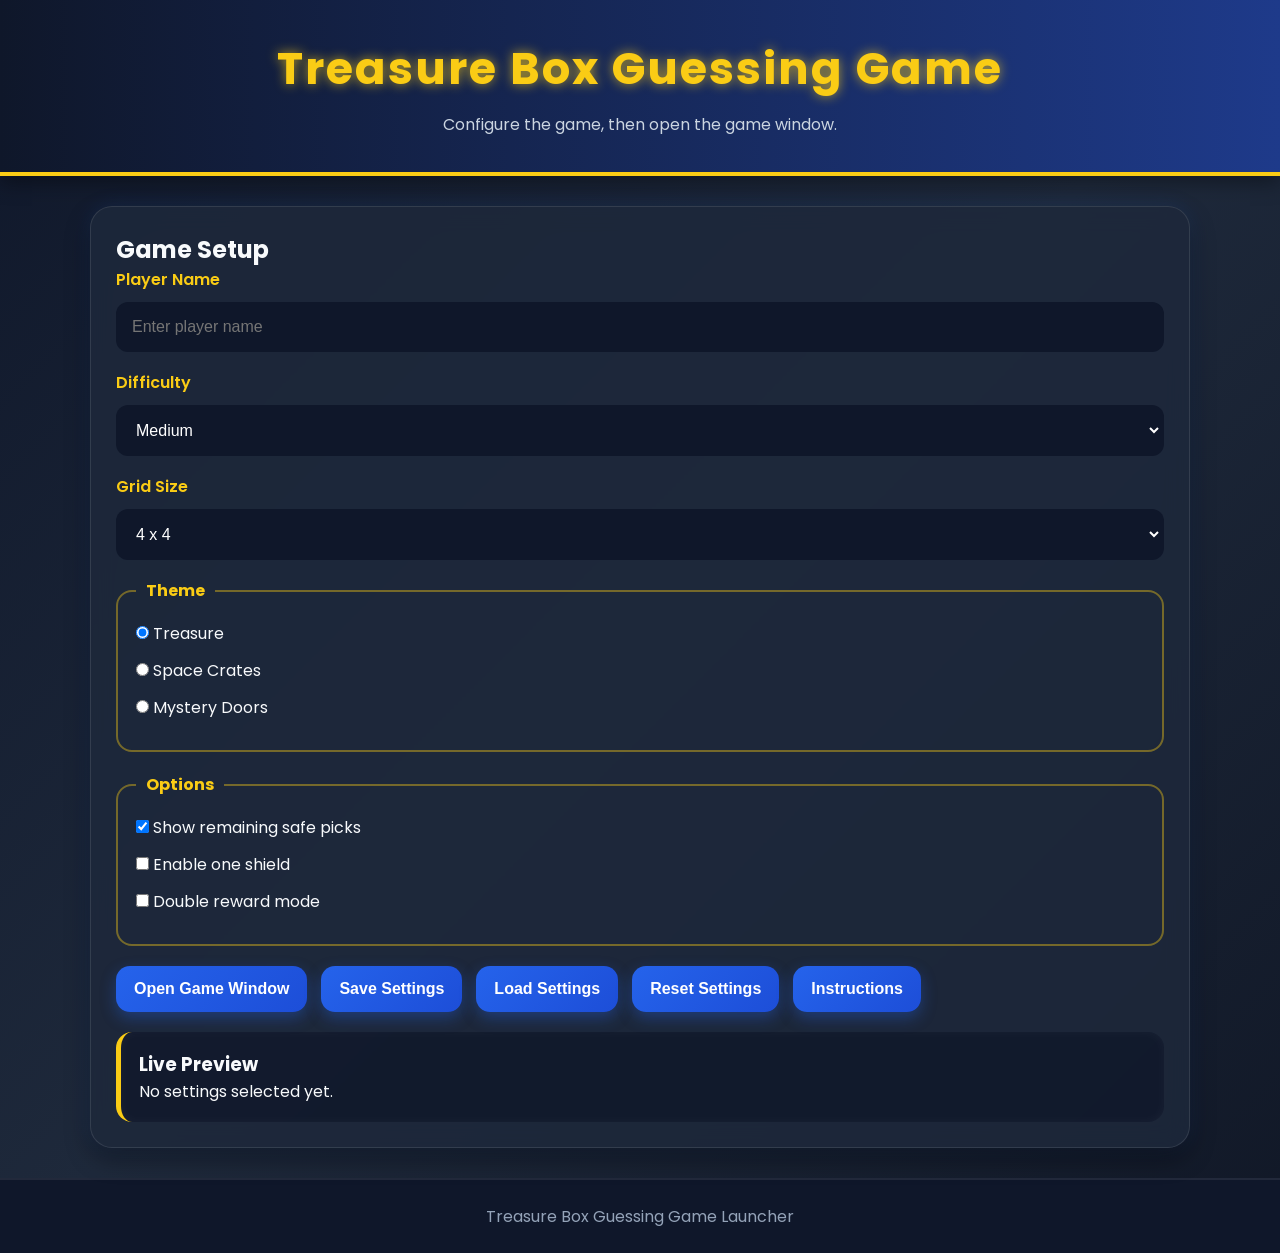
<file: index.html>
<!doctype html>
<html lang="en">
  <head>
    <meta charset="UTF-8" />
    <meta name="viewport" content="width=device-width, initial-scale=1.0" />
    <title>Treasure Box Guessing Game Launcher</title>
    <link rel="stylesheet" href="Style/styles.css" />
  </head>
  <body>
    <header class="page-header">
      <h1>Treasure Box Guessing Game</h1>
      <p>Configure the game, then open the game window.</p>
    </header>

    <main class="container">
      <section class="card">
        <h2>Game Setup</h2>

        <form id="setupForm">
          <div class="form-row">
            <label for="playerName">Player Name</label>
            <input
              type="text"
              id="playerName"
              name="playerName"
              maxlength="20"
              placeholder="Enter player name"
            />
          </div>

          <div class="form-row">
            <label for="difficulty">Difficulty</label>
            <select id="difficulty" name="difficulty">
              <option value="easy">Easy</option>
              <option value="medium" selected>Medium</option>
              <option value="hard">Hard</option>
            </select>
          </div>

          <div class="form-row">
            <label for="gridSize">Grid Size</label>
            <select id="gridSize" name="gridSize">
              <option value="3">3 x 3</option>
              <option value="4" selected>4 x 4</option>
              <option value="5">5 x 5</option>
            </select>
          </div>

          <fieldset>
            <legend>Theme</legend>

            <label class="option-line">
              <input type="radio" name="theme" value="treasure" checked />
              Treasure
            </label>

            <label class="option-line">
              <input type="radio" name="theme" value="space" />
              Space Crates
            </label>

            <label class="option-line">
              <input type="radio" name="theme" value="mystery" />
              Mystery Doors
            </label>
          </fieldset>

          <fieldset>
            <legend>Options</legend>

            <label class="option-line">
              <input type="checkbox" id="showHintCount" checked />
              Show remaining safe picks
            </label>

            <label class="option-line">
              <input type="checkbox" id="enableShield" />
              Enable one shield
            </label>

            <label class="option-line">
              <input type="checkbox" id="doubleReward" />
              Double reward mode
            </label>
          </fieldset>

          <div class="button-row">
            <button type="button" id="openGameBtn">Open Game Window</button>
            <button type="button" id="saveSettingsBtn">Save Settings</button>
            <button type="button" id="loadSettingsBtn">Load Settings</button>
            <button type="button" id="resetSettingsBtn">Reset Settings</button>
            <button type="button" id="instructionsBtn">Instructions</button>
          </div>
        </form>

        <div class="preview-box">
          <h3>Live Preview</h3>
          <p id="previewText">No settings selected yet.</p>
        </div>
      </section>
    </main>

    <footer class="page-footer">
      <p>Treasure Box Guessing Game Launcher</p>
    </footer>
     <script src="script.js"></script>
  </body>
</html>
</file>
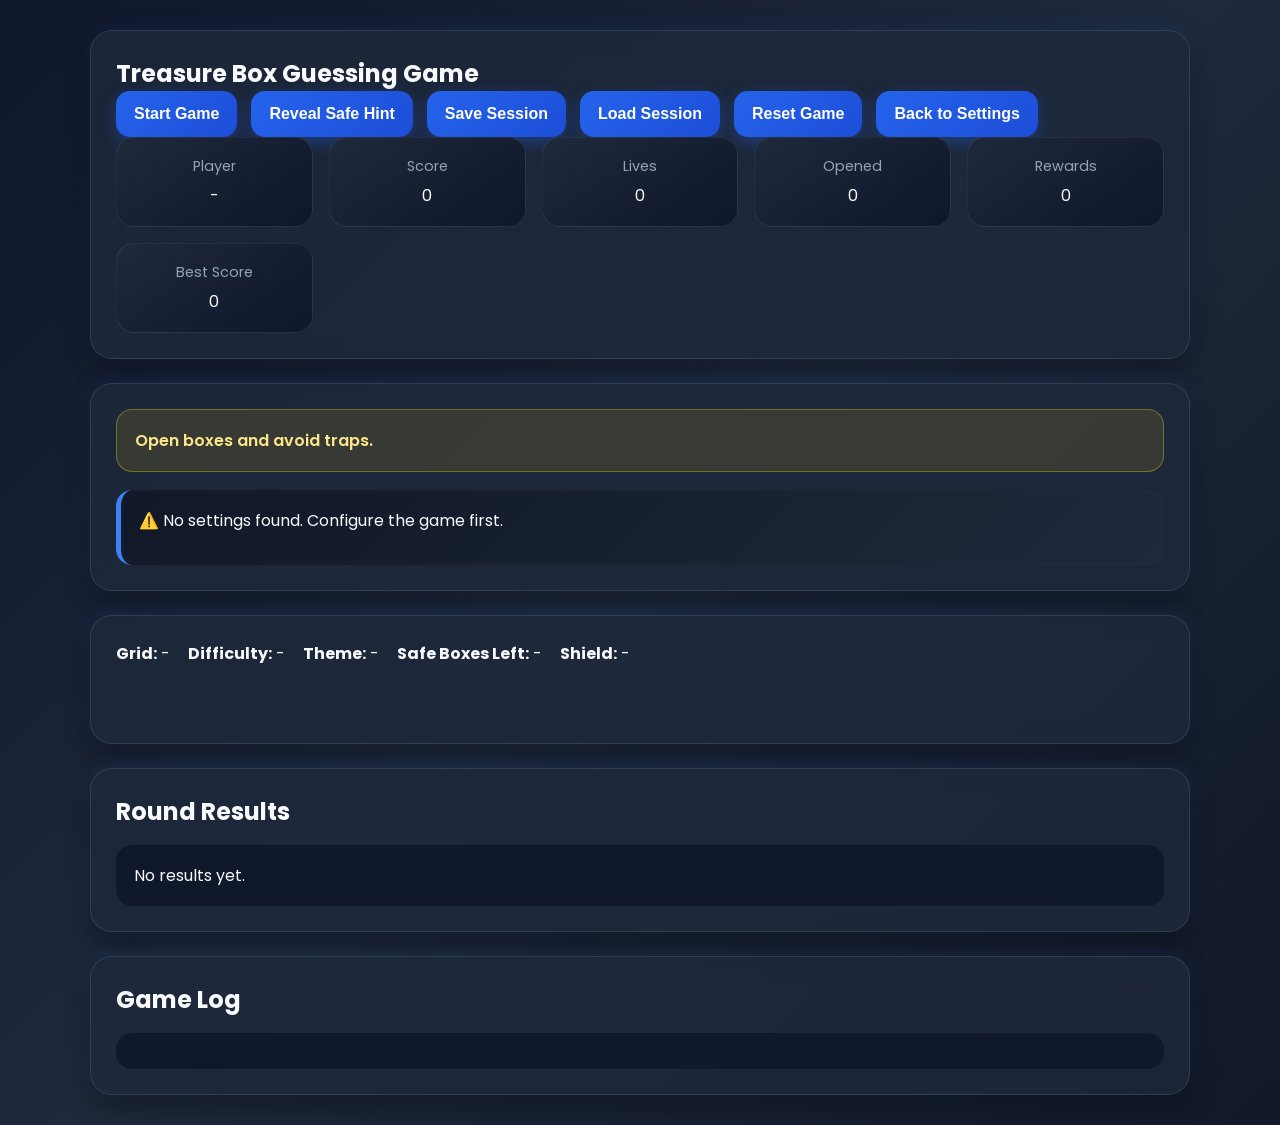
<file: game.html>
<!doctype html>
<html lang="en">
  <head>
    <meta charset="UTF-8" />
    <meta name="viewport" content="width=device-width, initial-scale=1.0" />
    <title>Treasure Box Guessing Game</title>
    <link rel="stylesheet" href="Style/styles.css" />
  </head>
  <body>
    <main class="game-window-wrap">
      <section class="card">
        <h1>Treasure Box Guessing Game</h1>

        <div class="button-row">
          <button id="startBtn" type="button">Start Game</button>
          <button id="hintBtn" type="button">Reveal Safe Hint</button>
          <button id="saveBtn" type="button">Save Session</button>
          <button id="loadBtn" type="button">Load Session</button>
          <button id="resetBtn" type="button">Reset Game</button>
          <button id="backBtn" type="button">Back to Settings</button>
        </div>

        <div class="stats-grid game-stats-grid">
          <div class="stat-box">
            <span class="label">Player</span>
            <span id="displayPlayer">-</span>
          </div>
          <div class="stat-box">
            <span class="label">Score</span>
            <span id="displayScore">0</span>
          </div>
          <div class="stat-box">
            <span class="label">Lives</span>
            <span id="displayLives">0</span>
          </div>
          <div class="stat-box">
            <span class="label">Opened</span>
            <span id="displayOpened">0</span>
          </div>
          <div class="stat-box">
            <span class="label">Rewards</span>
            <span id="displayRewards">0</span>
          </div>
          <div class="stat-box">
            <span class="label">Best Score</span>
            <span id="displayBestScore">0</span>
          </div>
        </div>
      </section>

      <section class="card">
        <div id="ruleArea" class="rule-area">Open boxes and avoid traps.</div>
        <div id="messageArea" class="message-area">
          Click Start Game when ready.
        </div>
      </section>

      <section class="card">
        <div id="boardInfo" class="board-info">
          <span
            ><strong>Grid:</strong> <span id="displayGridSize">-</span></span
          >
          <span
            ><strong>Difficulty:</strong>
            <span id="displayDifficulty">-</span></span
          >
          <span><strong>Theme:</strong> <span id="displayTheme">-</span></span>
          <span
            ><strong>Safe Boxes Left:</strong>
            <span id="displaySafeLeft">-</span></span
          >
          <span
            ><strong>Shield:</strong> <span id="displayShield">-</span></span
          >
        </div>

        <div id="boxGrid" class="box-grid"></div>
      </section>

      <section class="card">
        <h2>Round Results</h2>
        <div id="resultsArea" class="results-area">No results yet.</div>
      </section>

      <section class="card">
        <h2>Game Log</h2>
        <div id="logArea" class="log-area"></div>
      </section>
    </main>
     <script src="script.js"></script>
  </body>
</html>
</file>
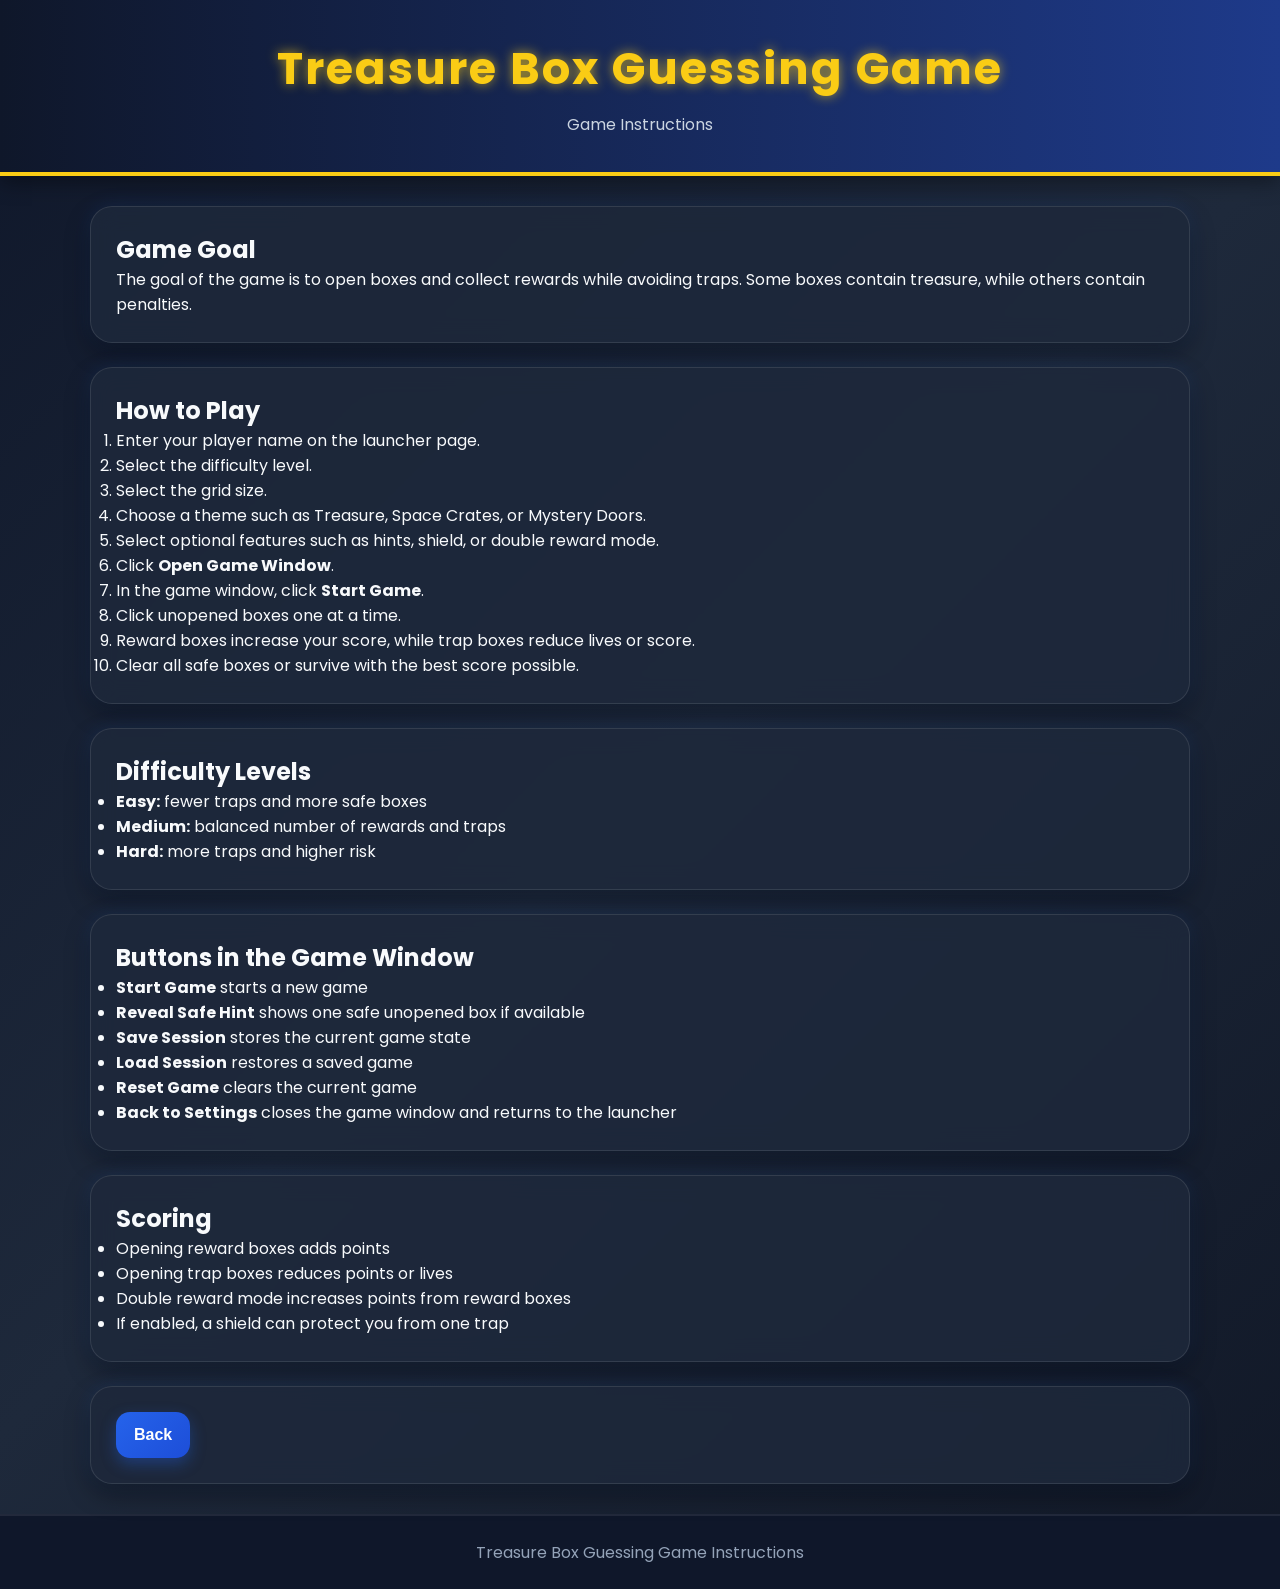
<file: instructions.html>
<!doctype html>
<html lang="en">
  <head>
    <meta charset="UTF-8" />
    <meta name="viewport" content="width=device-width, initial-scale=1.0" />
    <title>Treasure Box Guessing Game Instructions</title>
    <link rel="stylesheet" href="Style/styles.css" />
  </head>
  <body>
    <header class="page-header">
      <h1>Treasure Box Guessing Game</h1>
      <p>Game Instructions</p>
    </header>

    <main class="container">
      <section class="card">
        <h2>Game Goal</h2>
        <p>
          The goal of the game is to open boxes and collect rewards while
          avoiding traps. Some boxes contain treasure, while others contain
          penalties.
        </p>
      </section>

      <section class="card">
        <h2>How to Play</h2>
        <ol>
          <li>Enter your player name on the launcher page.</li>
          <li>Select the difficulty level.</li>
          <li>Select the grid size.</li>
          <li>
            Choose a theme such as Treasure, Space Crates, or Mystery Doors.
          </li>
          <li>
            Select optional features such as hints, shield, or double reward
            mode.
          </li>
          <li>Click <strong>Open Game Window</strong>.</li>
          <li>In the game window, click <strong>Start Game</strong>.</li>
          <li>Click unopened boxes one at a time.</li>
          <li>
            Reward boxes increase your score, while trap boxes reduce lives or
            score.
          </li>
          <li>Clear all safe boxes or survive with the best score possible.</li>
        </ol>
      </section>

      <section class="card">
        <h2>Difficulty Levels</h2>
        <ul>
          <li><strong>Easy:</strong> fewer traps and more safe boxes</li>
          <li><strong>Medium:</strong> balanced number of rewards and traps</li>
          <li><strong>Hard:</strong> more traps and higher risk</li>
        </ul>
      </section>

      <section class="card">
        <h2>Buttons in the Game Window</h2>
        <ul>
          <li><strong>Start Game</strong> starts a new game</li>
          <li>
            <strong>Reveal Safe Hint</strong> shows one safe unopened box if
            available
          </li>
          <li><strong>Save Session</strong> stores the current game state</li>
          <li><strong>Load Session</strong> restores a saved game</li>
          <li><strong>Reset Game</strong> clears the current game</li>
          <li>
            <strong>Back to Settings</strong> closes the game window and returns
            to the launcher
          </li>
        </ul>
      </section>

      <section class="card">
        <h2>Scoring</h2>
        <ul>
          <li>Opening reward boxes adds points</li>
          <li>Opening trap boxes reduces points or lives</li>
          <li>Double reward mode increases points from reward boxes</li>
          <li>If enabled, a shield can protect you from one trap</li>
        </ul>
      </section>

      <section class="card">
        <div class="button-row">
          <button type="button" onclick="window.location.href = 'index.html'">
            Back
          </button>
        </div>
      </section>
    </main>

    <footer class="page-footer">
      <p>Treasure Box Guessing Game Instructions</p>
    </footer>
  </body>
</html>
</file>
<file: Style/styles.css>
/* =========================================================
   ENHANCED TREASURE GAME STYLING
   Modern Gaming UI Version
   ========================================================= */

/* =========================================================
   GOOGLE FONT IMPORT
   ========================================================= */
@import url('https://fonts.googleapis.com/css2?family=Poppins:wght@300;400;500;600;700&display=swap');


/* =========================================================
   GLOBAL RESET
   ========================================================= */
* {
    box-sizing: border-box;
    margin: 0;
    padding: 0;
}


/* =========================================================
   BODY STYLING
   ========================================================= */
body {
    font-family: 'Poppins', sans-serif;

    /* Animated gradient background */
    background: linear-gradient(
        135deg,
        #0f172a,
        #1e293b,
        #111827
    );

    min-height: 100vh;

    color: #f8fafc;

    overflow-x: hidden;
}


/* =========================================================
   HEADER
   ========================================================= */
.page-header {

    background: linear-gradient(
        90deg,
        #0f172a,
        #1e3a8a
    );

    text-align: center;

    padding: 35px 20px;

    border-bottom: 4px solid #facc15;

    box-shadow: 0 6px 20px rgba(0,0,0,0.4);
}

.page-header h1 {

    font-size: 2.8rem;

    margin-bottom: 10px;

    color: #facc15;

    letter-spacing: 2px;

    text-shadow: 0 0 12px rgba(250, 204, 21, 0.7);
}

.page-header p {

    font-size: 1rem;

    color: #cbd5e1;
}


/* =========================================================
   CONTAINERS
   ========================================================= */
.container,
.game-window-wrap {

    width: min(1100px, 95%);

    margin: 30px auto;
}


/* =========================================================
   CARD DESIGN
   ========================================================= */
.card {

    background: rgba(30, 41, 59, 0.85);

    backdrop-filter: blur(12px);

    border: 1px solid rgba(255,255,255,0.1);

    border-radius: 22px;

    padding: 25px;

    margin-bottom: 24px;

    box-shadow:
        0 10px 25px rgba(0,0,0,0.4),
        0 0 20px rgba(59,130,246,0.15);

    transition: 0.3s ease;
}

.card:hover {

    transform: translateY(-4px);

    box-shadow:
        0 14px 28px rgba(0,0,0,0.5),
        0 0 25px rgba(250,204,21,0.2);
}


/* =========================================================
   FORM STYLING
   ========================================================= */
.form-row {

    display: grid;

    gap: 10px;

    margin-bottom: 18px;
}

.form-row label {

    font-weight: 600;

    color: #facc15;
}

.form-row input,
.form-row select {

    padding: 14px;

    border-radius: 12px;

    border: 2px solid transparent;

    background: #0f172a;

    color: white;

    font-size: 1rem;

    transition: 0.3s ease;
}

.form-row input:focus,
.form-row select:focus {

    outline: none;

    border-color: #3b82f6;

    box-shadow: 0 0 12px rgba(59,130,246,0.5);
}


/* =========================================================
   FIELDSET
   ========================================================= */
fieldset {

    border: 2px solid rgba(250,204,21,0.4);

    border-radius: 16px;

    padding: 18px;

    margin-bottom: 20px;
}

legend {

    color: #facc15;

    font-weight: 700;

    padding: 0 10px;
}

.option-line {

    display: block;

    margin-bottom: 12px;

    cursor: pointer;
}


/* =========================================================
   BUTTONS
   ========================================================= */
.button-row {

    display: flex;

    flex-wrap: wrap;

    gap: 14px;
}

button {

    padding: 14px 18px;

    border: none;

    border-radius: 14px;

    font-size: 1rem;

    font-weight: 600;

    cursor: pointer;

    color: white;

    background: linear-gradient(
        135deg,
        #2563eb,
        #1d4ed8
    );

    transition: all 0.25s ease;

    box-shadow: 0 6px 15px rgba(37,99,235,0.35);
}

button:hover {

    transform: translateY(-2px) scale(1.03);

    background: linear-gradient(
        135deg,
        #3b82f6,
        #2563eb
    );

    box-shadow: 0 10px 20px rgba(59,130,246,0.5);
}

button:active {

    transform: scale(0.96);
}

button:disabled {

    background: #475569;

    cursor: not-allowed;

    opacity: 0.7;
}


/* =========================================================
   PREVIEW BOX
   ========================================================= */
.preview-box {

    margin-top: 20px;

    background: rgba(15,23,42,0.8);

    border-left: 5px solid #facc15;

    border-radius: 16px;

    padding: 18px;

    color: #f8fafc;

    box-shadow: inset 0 0 12px rgba(255,255,255,0.04);
}


/* =========================================================
   STATS GRID
   ========================================================= */
.stats-grid {

    display: grid;

    gap: 16px;
}

.game-stats-grid {

    grid-template-columns: repeat(auto-fit, minmax(180px, 1fr));
}

.stat-box {

    background: linear-gradient(
        145deg,
        #1e293b,
        #0f172a
    );

    border: 1px solid rgba(255,255,255,0.08);

    border-radius: 18px;

    padding: 18px;

    text-align: center;

    transition: 0.3s ease;
}

.stat-box:hover {

    transform: scale(1.04);

    border-color: rgba(250,204,21,0.4);
}

.label {

    display: block;

    margin-bottom: 6px;

    color: #94a3b8;

    font-size: 0.9rem;
}


/* =========================================================
   GAME INFO AREAS
   ========================================================= */
.rule-area {

    min-height: 60px;

    background: rgba(250,204,21,0.12);

    border: 1px solid rgba(250,204,21,0.35);

    border-radius: 16px;

    padding: 18px;

    color: #fde68a;

    font-weight: 600;

    margin-bottom: 18px;
}

.message-area {

    min-height: 75px;

    background: linear-gradient(
        135deg,
        #111827,
        #1e293b
    );

    color: #f8fafc;

    border-left: 5px solid #3b82f6;

    border-radius: 16px;

    padding: 18px;

    font-size: 1rem;

    margin-top: 18px;

    box-shadow: inset 0 0 10px rgba(255,255,255,0.03);
}

.results-area,
.log-area {

    background: rgba(15,23,42,0.85);

    border-radius: 16px;

    padding: 18px;

    margin-top: 16px;

    color: #f8fafc;
}

.log-area {

    max-height: 260px;

    overflow-y: auto;
}


/* =========================================================
   BOARD INFO
   ========================================================= */
.board-info {

    display: flex;

    flex-wrap: wrap;

    gap: 18px;

    margin-bottom: 20px;
}


/* =========================================================
   GAME GRID
   ========================================================= */
.box-grid {

    display: grid;

    justify-content: center;

    gap: 14px;

    padding: 16px;
}


/* =========================================================
   GAME BOXES
   ========================================================= */
.box-cell {

    width: 90px;

    height: 90px;

    border-radius: 20px;

    border: 2px solid rgba(255,255,255,0.1);

    display: flex;

    align-items: center;

    justify-content: center;

    font-size: 2rem;

    font-weight: bold;

    cursor: pointer;

    user-select: none;

    background: linear-gradient(
        145deg,
        #334155,
        #1e293b
    );

    color: white;

    transition: all 0.25s ease;

    box-shadow:
        inset 0 2px 5px rgba(255,255,255,0.08),
        0 8px 18px rgba(0,0,0,0.35);
}


/* Hover Effect */
.box-cell:hover {

    transform: translateY(-5px) scale(1.05);

    border-color: #3b82f6;

    box-shadow:
        0 12px 20px rgba(59,130,246,0.3),
        0 0 15px rgba(59,130,246,0.4);
}


/* Treasure Box */
.box-cell.opened.reward {

    background: linear-gradient(
        145deg,
        #facc15,
        #eab308
    );

    color: #111827;

    border-color: #fde047;

    animation: glowGold 1s infinite alternate;
}


/* Bomb Box */
.box-cell.opened.trap {

    background: linear-gradient(
        145deg,
        #ef4444,
        #b91c1c
    );

    border-color: #f87171;

    animation: shake 0.4s ease;
}


/* Hint Effect */
.box-cell.hint {

    outline: 4px solid #facc15;

    animation: pulse 1s infinite;
}


/* =========================================================
   ANIMATIONS
   ========================================================= */
@keyframes glowGold {

    from {
        box-shadow:
            0 0 10px rgba(250,204,21,0.4);
    }

    to {
        box-shadow:
            0 0 25px rgba(250,204,21,0.9);
    }
}

@keyframes pulse {

    0% {
        transform: scale(1);
    }

    50% {
        transform: scale(1.05);
    }

    100% {
        transform: scale(1);
    }
}

@keyframes shake {

    0% { transform: translateX(0); }

    25% { transform: translateX(-5px); }

    50% { transform: translateX(5px); }

    75% { transform: translateX(-5px); }

    100% { transform: translateX(0); }
}


/* =========================================================
   FOOTER
   ========================================================= */
.page-footer {

    text-align: center;

    padding: 24px;

    background: #0f172a;

    color: #94a3b8;

    margin-top: 30px;

    border-top: 2px solid rgba(255,255,255,0.08);
}


/* =========================================================
   SCROLLBAR
   ========================================================= */
::-webkit-scrollbar {

    width: 10px;
}

::-webkit-scrollbar-track {

    background: #111827;
}

::-webkit-scrollbar-thumb {

    background: #3b82f6;

    border-radius: 10px;
}


/* =========================================================
   RESPONSIVE DESIGN
   ========================================================= */
@media (max-width: 800px) {

    .page-header h1 {

        font-size: 2rem;
    }

    .game-stats-grid {

        grid-template-columns: 1fr;
    }

    .box-cell {

        width: 65px;

        height: 65px;

        font-size: 1.4rem;
    }

    .button-row {

        flex-direction: column;
    }

    button {

        width: 100%;
    }
}

/* {
    box-sizing: border-box;
}

body {
    margin: 0;
    font-family: Arial, Helvetica, sans-serif;
    background-color: #eef4fb;
    color: #1f2937;
}

.page-header {
    text-align: center;
    background-color: #1d3557;
    color: white;
    padding: 24px 16px;
}

.page-header h1 {
    margin: 0 0 8px 0;
}

.page-header p {
    margin: 0;
}

.container {
    width: min(900px, 95%);
    margin: 24px auto;
}

.game-window-wrap {
    width: min(1050px, 96%);
    margin: 20px auto;
}

.card {
    background-color: white;
    border-radius: 12px;
    padding: 20px;
    margin-bottom: 20px;
    box-shadow: 0 4px 14px rgba(0, 0, 0, 0.08);
}

.form-row {
    display: grid;
    gap: 8px;
    margin-bottom: 14px;
}

.form-row input,
.form-row select {
    padding: 10px;
    border: 1px solid #bcc7d3;
    border-radius: 8px;
    font-size: 1rem;
}

fieldset {
    border: 1px solid #cfd8e3;
    border-radius: 10px;
    margin-bottom: 16px;
    padding: 14px;
}

legend {
    font-weight: bold;
    padding: 0 6px;
}

.option-line {
    display: block;
    margin-bottom: 8px;
}

.button-row {
    display: flex;
    flex-wrap: wrap;
    gap: 10px;
}

button {
    padding: 10px 14px;
    border: none;
    border-radius: 8px;
    background-color: #457b9d;
    color: white;
    cursor: pointer;
    font-size: 0.95rem;
}

button:hover {
    background-color: #355f79;
}

button:disabled {
    background-color: #8da3b3;
    cursor: not-allowed;
}

.preview-box {
    margin-top: 18px;
    background-color: #eef5ff;
    border-radius: 10px;
    padding: 14px;
}

.stats-grid {
    display: grid;
    gap: 12px;
}

.game-stats-grid {
    grid-template-columns: repeat(3, 1fr);
}

.stat-box {
    background-color: #edf2f7;
    border-radius: 8px;
    padding: 12px;
}

.label {
    display: block;
    font-size: 0.85rem;
    color: #4b5563;
    margin-bottom: 4px;
}

.rule-area {
    min-height: 54px;
    background: #fff7d6;
    border: 1px solid #ecd98b;
    border-radius: 10px;
    padding: 14px;
    margin-bottom: 14px;
    font-weight: bold;
}

.board-info {
    display: flex;
    flex-wrap: wrap;
    gap: 20px;
    margin-bottom: 16px;
}

.box-grid {
    display: grid;
    justify-content: center;
    gap: 10px;
    padding: 10px;
}

.box-cell {
    width: 82px;
    height: 82px;
    border-radius: 12px;
    border: 2px solid #c7d2e0;
    display: grid;
    place-items: center;
    font-size: 1.8rem;
    font-weight: bold;
    cursor: pointer;
    user-select: none;
    background: #dbe4ee;
    color: #1f2937;
}

.box-cell.treasure {
    background: #fef3c7;
    border-color: #f59e0b;
}

.box-cell.space {
    background: #dbeafe;
    border-color: #2563eb;
}

.box-cell.mystery {
    background: #ede9fe;
    border-color: #7c3aed;
}

.box-cell.opened.reward {
    background: #d1fae5;
    border-color: #10b981;
}

.box-cell.opened.trap {
    background: #fecaca;
    border-color: #dc2626;
}

.box-cell.hint {
    outline: 4px solid #f59e0b;
}

.results-area {
    min-height: 90px;
    background: #f8fafc;
    border-radius: 10px;
    padding: 14px;
    white-space: pre-line;
}

.message-area {
    min-height: 70px;
    background: #0f172a;
    color: #e5eefc;
    border-radius: 10px;
    padding: 14px;
    white-space: pre-line;
}

.log-area {
    min-height: 120px;
    max-height: 240px;
    overflow-y: auto;
    background: #111827;
    color: #f9fafb;
    border-radius: 10px;
    padding: 14px;
    white-space: pre-line;
}

.log-entry {
    border-bottom: 1px solid rgba(255, 255, 255, 0.12);
    padding-bottom: 8px;
    margin-bottom: 8px;
}

.page-footer {
    text-align: center;
    padding: 18px;
    background-color: #1d3557;
    color: white;
    margin-top: 24px;
}

@media (max-width: 800px) {
    .game-stats-grid {
        grid-template-columns: 1fr;
    }

    .box-cell {
        width: 58px;
        height: 58px;
        font-size: 1.25rem;
    }
}
*/
</file>
